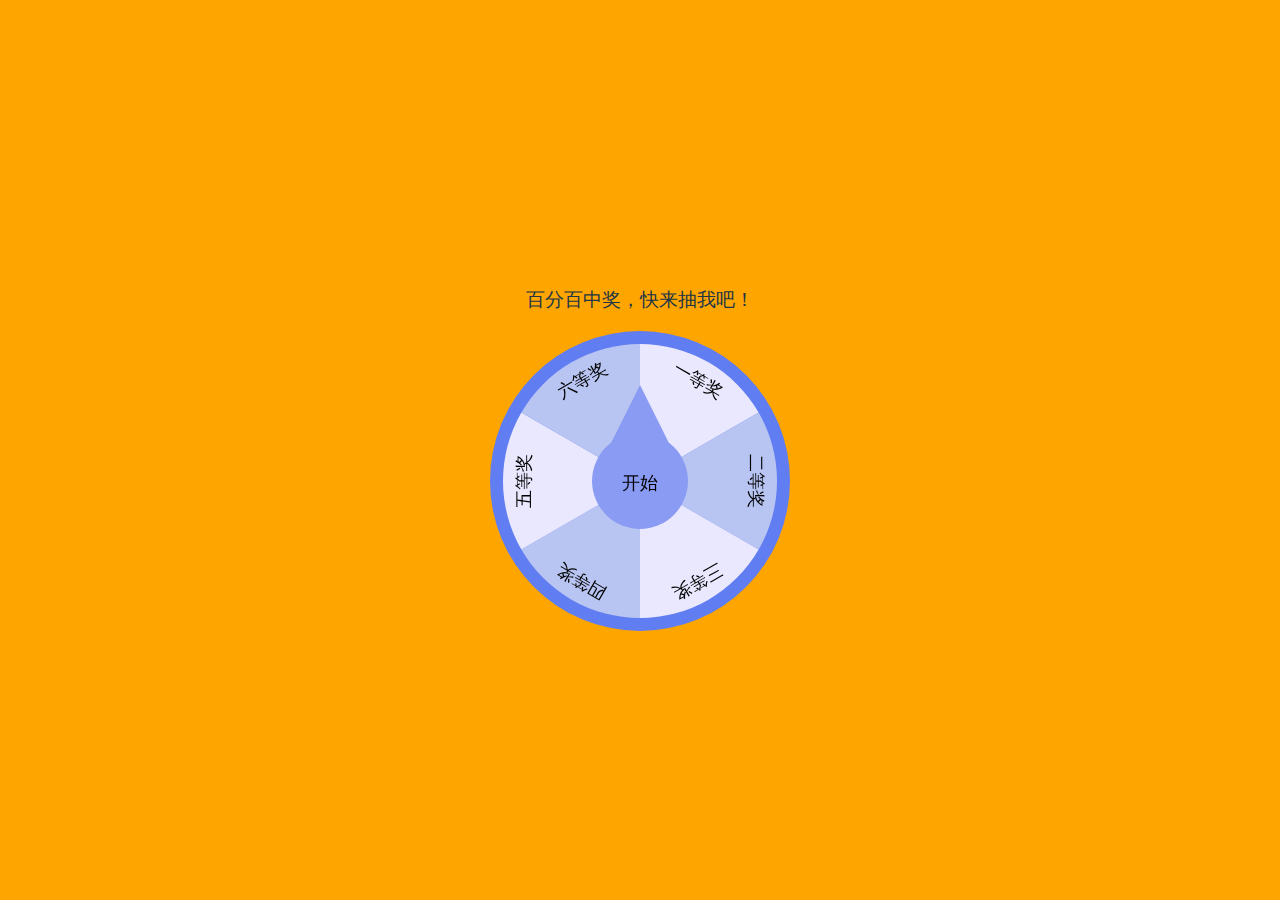
<file: index.html>
<!DOCTYPE html>
<html lang="en">
  <head>
    <meta charset="UTF-8" />
    <link rel="icon" type="image/svg+xml" href="/vite.svg" />
    <meta name="viewport" content="width=device-width, initial-scale=1.0" />
    <meta http-equiv="X-UA-Compatible" content="IE=edge" />
    <meta name="viewport" content="width=device-width, initial-scale=1.0, minimum-scale=1.0, maximum-scale=1.0, user-scalable=no, minimal-ui, viewport-fit=cover" />
    <meta name="keywords" content="" />
    <meta name="description" content="" />
    <meta http-equiv="pragram" content="no-cache">
    <meta http-equiv="cache-control" content="no-cache">
    <meta http-equiv="expires" content="0">
    <title>Vite + Vue + TS</title>
    <script type="module" crossorigin src="./assets/index.429e6ef6.js"></script>
    <link rel="stylesheet" href="./assets/index.21813867.css">
  </head>
  <body>
    <div id="app"></div>
    
  </body>
</html>
</file>
<file: assets/index.21813867.css>
:root{font-family:Inter,Avenir,Helvetica,Arial,sans-serif;font-size:16px;line-height:24px;font-weight:400;color-scheme:light dark;color:#ffffffde;background-color:#242424;font-synthesis:none;text-rendering:optimizeLegibility;-webkit-font-smoothing:antialiased;-moz-osx-font-smoothing:grayscale;-webkit-text-size-adjust:100%}a{font-weight:500;color:#646cff;text-decoration:inherit}a:hover{color:#535bf2}body{margin:0;display:flex;place-items:center;min-width:320px;min-height:100vh;background-color:orange}h1{font-size:3.2em;line-height:1.1}button{border-radius:8px;border:1px solid transparent;padding:.6em 1.2em;font-size:1em;font-weight:500;font-family:inherit;background-color:#1a1a1a;cursor:pointer;transition:border-color .25s}button:hover{border-color:#646cff}button:focus,button:focus-visible{outline:4px auto -webkit-focus-ring-color}.card{padding:2em}#app{max-width:1280px;margin:0 auto;padding:2rem;text-align:center}@media (prefers-color-scheme: light){:root{color:#213547;background-color:#fff}a:hover{color:#747bff}button{background-color:#f9f9f9}}.prize-list[data-v-e254a933]{text-align:left;padding:20px 0;margin-top:30px;border:5px solid #617df2;border-radius:12px}.prize-list .item-title[data-v-e254a933]{color:#fff;background:#617df2;line-height:30px;padding-left:15px;margin-bottom:20px}.prize-list .item[data-v-e254a933]{padding:6px 15px;line-height:26px;color:#fff;background:#f8c464;display:flex;align-items:center;justify-content:space-between}.prize-list .item[data-v-e254a933]:nth-child(2n){background:#d79319}.reset-btn[data-v-558d7b49]{padding:20px;color:#fff;font-size:14px}.logo[data-v-092fa83d]{height:6em;padding:1.5em;will-change:filter}.logo[data-v-092fa83d]:hover{filter:drop-shadow(0 0 2em #646cffaa)}.logo.vue[data-v-092fa83d]:hover{filter:drop-shadow(0 0 2em #42b883aa)}
</file>
